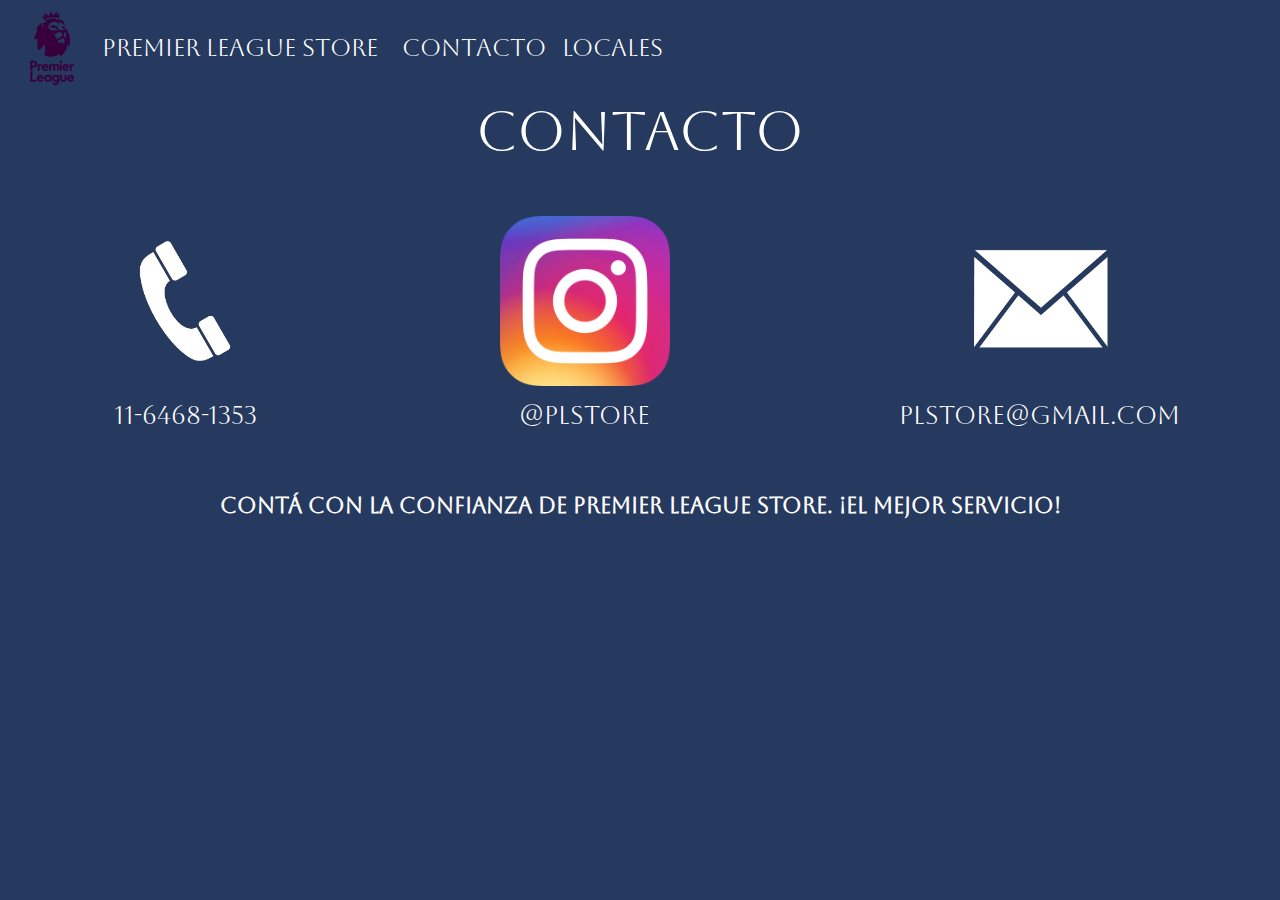
<file: contacto.html>
<!DOCTYPE html>
<html lang="en">
<head>
    <meta charset="UTF-8">
    <meta name="viewport" content="width=device-width, initial-scale=1.0">
    <title>Contato</title>
    <link rel="stylesheet" href="contacto.css">
    <link href="https://fonts.googleapis.com/css2?family=Aboreto&family=Bebas+Neue&family=Fjalla+One&family=Poppins:ital,wght@0,100;0,200;0,300;0,400;0,500;0,600;0,700;0,800;0,900;1,100;1,200;1,300;1,400;1,500;1,600;1,700;1,800;1,900&display=swap" rel="stylesheet">
    <link href="https://fonts.googleapis.com/css2?family=Aboreto&family=Bebas+Neue&family=Bungee+Spice&family=Exo:ital,wght@0,100..900;1,100..900&family=Fjalla+One&family=Poppins:ital,wght@0,100;0,200;0,300;0,400;0,500;0,600;0,700;0,800;0,900;1,100;1,200;1,300;1,400;1,500;1,600;1,700;1,800;1,900&display=swap" rel="stylesheet">
    <link href="https://fonts.googleapis.com/css2?family=Aboreto&family=Bebas+Neue&family=Bungee+Spice&family=Exo:ital,wght@0,100..900;1,100..900&family=Fjalla+One&family=Hanken+Grotesk:ital,wght@0,100..900;1,100..900&family=Poppins:ital,wght@0,100;0,200;0,300;0,400;0,500;0,600;0,700;0,800;0,900;1,100;1,200;1,300;1,400;1,500;1,600;1,700;1,800;1,900&display=swap" rel="stylesheet">
    <link href="https://fonts.googleapis.com/css2?family=Aboreto&family=Bebas+Neue&family=Bungee+Spice&family=Exo:ital,wght@0,100..900;1,100..900&family=Fjalla+One&family=Hanken+Grotesk:ital,wght@0,100..900;1,100..900&family=Josefin+Sans:ital,wght@0,100..700;1,100..700&family=Kanit:ital,wght@0,100;0,200;0,300;0,400;0,500;0,600;0,700;0,800;0,900;1,100;1,200;1,300;1,400;1,500;1,600;1,700;1,800;1,900&family=Poppins:ital,wght@0,100;0,200;0,300;0,400;0,500;0,600;0,700;0,800;0,900;1,100;1,200;1,300;1,400;1,500;1,600;1,700;1,800;1,900&display=swap" rel="stylesheet">
    <script src="https://cdn.jsdelivr.net/npm/bootstrap@5.3.3/dist/js/bootstrap.bundle.min.js" integrity="sha384-YvpcrYf0tY3lHB60NNkmXc5s9fDVZLESaAA55NDzOxhy9GkcIdslK1eN7N6jIeHz" crossorigin="anonymous"></script>
    <link href="https://cdn.jsdelivr.net/npm/bootstrap@5.3.3/dist/css/bootstrap.min.css" rel="stylesheet" integrity="sha384-QWTKZyjpPEjISv5WaRU9OFeRpok6YctnYmDr5pNlyT2bRjXh0JMhjY6hW+ALEwIH" crossorigin="anonymous">
</head>
<body>
    <nav class="navbar navbar-expand-lg bg-body-tertiary" id="nav_prueba">
        <div class="container-fluid">
          <a href="./index.html"><img src="./imagenes/Premier_logo.png" class="menu-icono" alt="">  
          <a class="navbar-brand" href="./index.html">Premier League Store</a>
          <button class="navbar-toggler" type="button" data-bs-toggle="collapse" data-bs-target="#navbarNavAltMarkup" aria-controls="navbarNavAltMarkup" aria-expanded="false" aria-label="Toggle navigation">
            <span class="navbar-toggler-icon"></span>
          </button>
          <div class="collapse navbar-collapse" id="navbarNavAltMarkup">
            <div class="navbar-nav">
              <a class="nav-link" href="./contacto.html" >Contacto</a>
              <a class="nav-link" href="./locales.html" >Locales</a>
            </div>
          </div>
        </div>
    </nav>

    <main class="servicio">
        <div class="contenido-servicio">
            <h2>CONTACTO</h2>
            <div class="servicio-grupo">
                <div class="servicio-1">
                    <img src="./imagenes/IMG_3210.PNG" alt="">
                    <h3>11-6468-1353</h3>
                </div>
                <div class="servicio-2">
                    <a href="https://www.instagram.com/premierleague/?hl=es" target="_blank"><img src="./imagenes/IMG_3211.PNG" alt=""></a>
                    <h3>@PLstore</h3>
                </div>
                <div class="servicio-3">
                    <img src="./imagenes/IMG_3215.PNG" alt="">
                    <h3>PLstore@gmail.com</h3>
                </div>
            </div>
            <p>Contá con la confianza de Premier League Store. ¡El mejor servicio!</p>
        </div>
    </main>


    
</body>
</html>
</file>
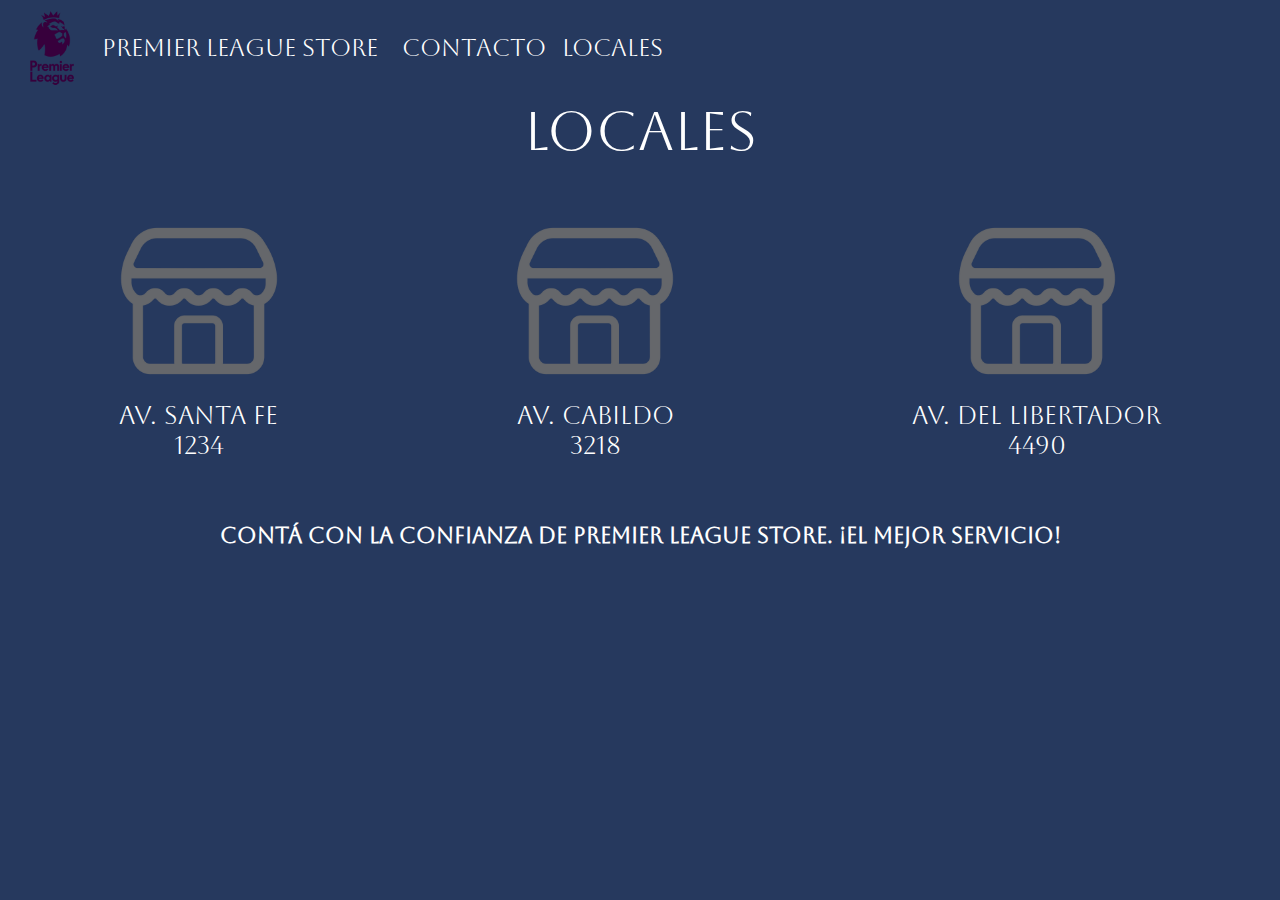
<file: locales.html>
<!DOCTYPE html>
<html lang="en">
<head>
    <meta charset="UTF-8">
    <meta name="viewport" content="width=device-width, initial-scale=1.0">
    <title>Locales</title>
    <link rel="stylesheet" href="locales.css">
    <link href="https://fonts.googleapis.com/css2?family=Aboreto&family=Bebas+Neue&family=Fjalla+One&family=Poppins:ital,wght@0,100;0,200;0,300;0,400;0,500;0,600;0,700;0,800;0,900;1,100;1,200;1,300;1,400;1,500;1,600;1,700;1,800;1,900&display=swap" rel="stylesheet">
    <link href="https://fonts.googleapis.com/css2?family=Aboreto&family=Bebas+Neue&family=Bungee+Spice&family=Exo:ital,wght@0,100..900;1,100..900&family=Fjalla+One&family=Poppins:ital,wght@0,100;0,200;0,300;0,400;0,500;0,600;0,700;0,800;0,900;1,100;1,200;1,300;1,400;1,500;1,600;1,700;1,800;1,900&display=swap" rel="stylesheet">
    <link href="https://fonts.googleapis.com/css2?family=Aboreto&family=Bebas+Neue&family=Bungee+Spice&family=Exo:ital,wght@0,100..900;1,100..900&family=Fjalla+One&family=Hanken+Grotesk:ital,wght@0,100..900;1,100..900&family=Poppins:ital,wght@0,100;0,200;0,300;0,400;0,500;0,600;0,700;0,800;0,900;1,100;1,200;1,300;1,400;1,500;1,600;1,700;1,800;1,900&display=swap" rel="stylesheet">
    <link href="https://fonts.googleapis.com/css2?family=Aboreto&family=Bebas+Neue&family=Bungee+Spice&family=Exo:ital,wght@0,100..900;1,100..900&family=Fjalla+One&family=Hanken+Grotesk:ital,wght@0,100..900;1,100..900&family=Josefin+Sans:ital,wght@0,100..700;1,100..700&family=Kanit:ital,wght@0,100;0,200;0,300;0,400;0,500;0,600;0,700;0,800;0,900;1,100;1,200;1,300;1,400;1,500;1,600;1,700;1,800;1,900&family=Poppins:ital,wght@0,100;0,200;0,300;0,400;0,500;0,600;0,700;0,800;0,900;1,100;1,200;1,300;1,400;1,500;1,600;1,700;1,800;1,900&display=swap" rel="stylesheet">
    <script src="https://cdn.jsdelivr.net/npm/bootstrap@5.3.3/dist/js/bootstrap.bundle.min.js" integrity="sha384-YvpcrYf0tY3lHB60NNkmXc5s9fDVZLESaAA55NDzOxhy9GkcIdslK1eN7N6jIeHz" crossorigin="anonymous"></script>
    <link href="https://cdn.jsdelivr.net/npm/bootstrap@5.3.3/dist/css/bootstrap.min.css" rel="stylesheet" integrity="sha384-QWTKZyjpPEjISv5WaRU9OFeRpok6YctnYmDr5pNlyT2bRjXh0JMhjY6hW+ALEwIH" crossorigin="anonymous">
</head>
<body>
    <nav class="navbar navbar-expand-lg bg-body-tertiary" id="nav_prueba">
        <div class="container-fluid">
          <a href="./index.html"><img src="./imagenes/Premier_logo.png" class="menu-icono" alt="">  
          <a class="navbar-brand" href="./index.html">Premier League Store</a>
          <button class="navbar-toggler" type="button" data-bs-toggle="collapse" data-bs-target="#navbarNavAltMarkup" aria-controls="navbarNavAltMarkup" aria-expanded="false" aria-label="Toggle navigation">
            <span class="navbar-toggler-icon"></span>
          </button>
          <div class="collapse navbar-collapse" id="navbarNavAltMarkup">
            <div class="navbar-nav">
              <a class="nav-link" href="./contacto.html" >Contacto</a>
              <a class="nav-link" href="./locales.html" >Locales</a>
            </div>
          </div>
        </div>
    </nav>

    <main class="servicio">
        <div class="contenido-servicio">
            <h2>Locales</h2>
            <div class="servicio-grupo">
                <div class="servicio-1">
                    <a href="https://www.google.com/maps/place/Av.+Sta.+Fe+1234,+C1013ABT+Cdad.+Aut%C3%B3noma+de+Buenos+Aires/@-34.5958339,-58.387325,17z/data=!3m1!4b1!4m6!3m5!1s0x95bccab845d941b1:0x75ab4cb1d781be38!8m2!3d-34.5958383!4d-58.3847501!16s%2Fg%2F11cslrgfgx?hl=es&entry=ttu" target="_blank"><img src="./imagenes/store-icon-flat-store-by-Vexels.png" alt=""></a>
                    <h3>av. santa fe 1234</h3>
                </div>
                <div class="servicio-2">
                    <a href="https://www.google.com/maps/place/Av.+Cabildo+3218,+Cdad.+Aut%C3%B3noma+de+Buenos+Aires/@-34.552761,-58.4680543,17z/data=!3m1!4b1!4m5!3m4!1s0x95bcb682da094c87:0xea1986ca00da424f!8m2!3d-34.5527654!4d-58.4654794?hl=es&entry=ttu" target="_blank"><img src="./imagenes/store-icon-flat-store-by-Vexels.png" alt=""></a>
                    <h3>av. cabildo 3218</h3>
                </div>
                <div class="servicio-3">
                    <a href="https://www.google.com/maps/place/Av.+del+Libertador+4490,+C1426BWS+Cdad.+Aut%C3%B3noma+de+Buenos+Aires/@-34.5671426,-58.4339749,17z/data=!3m1!4b1!4m5!3m4!1s0x95bcb5bc82d9c0ed:0xd1c43b926f3ce39!8m2!3d-34.567147!4d-58.4314?hl=es&entry=ttu" target="_blank"><img src="./imagenes/store-icon-flat-store-by-Vexels.png" alt=""></a>
                    <h3>av. del libertador 4490</h3>
                </div>
            </div>
            <p>Contá con la confianza de Premier League Store. ¡El mejor servicio!</p>
        </div>
    </main>


    
</body>

</html>
</file>
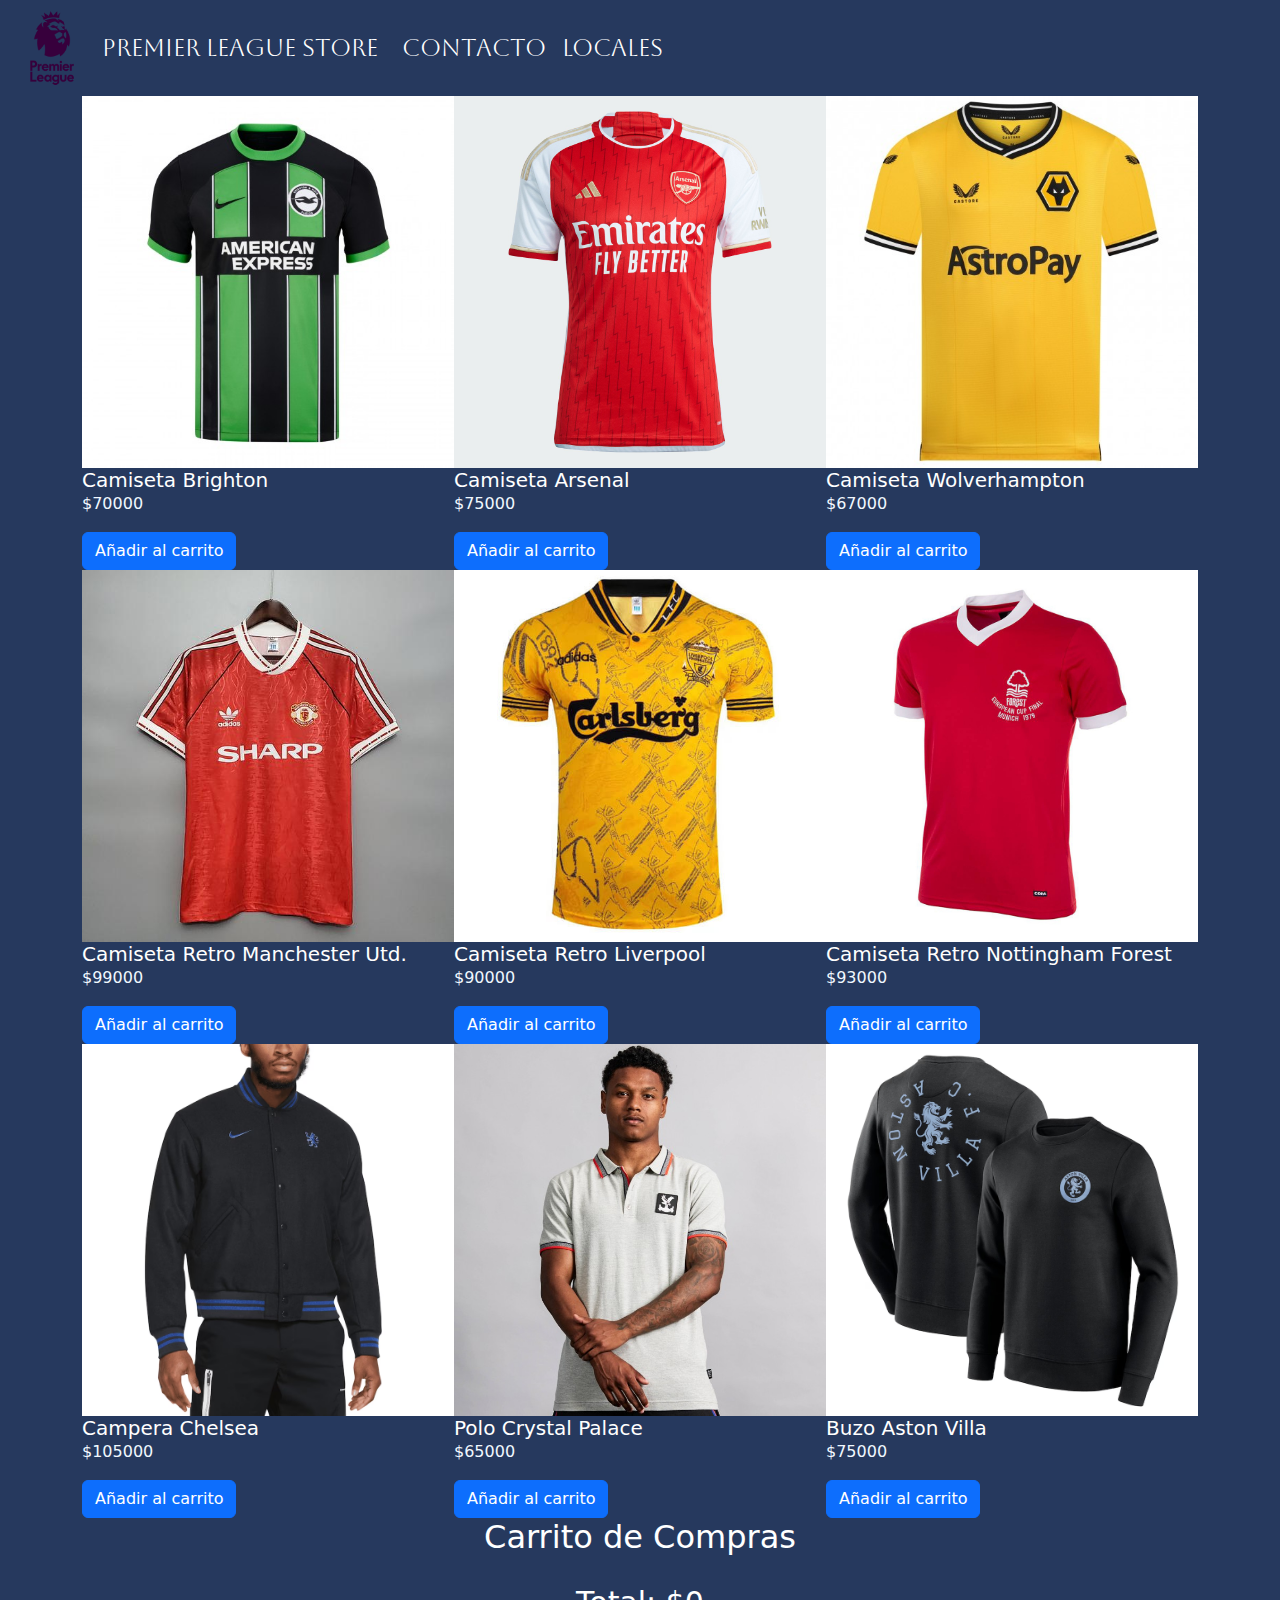
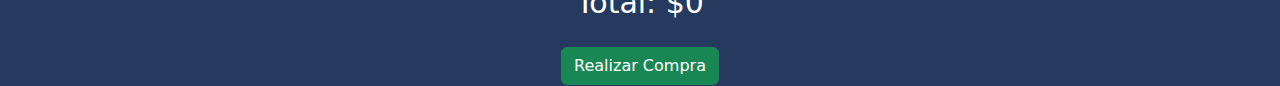
<file: productos.html>
<!DOCTYPE html>
<html lang="en">
<head>
    <meta charset="UTF-8">
    <meta name="viewport" content="width=device-width, initial-scale=1.0">
    <title>Productos</title>
    <link rel="stylesheet" href="productos.css">
    <link rel="preconnect" href="https://fonts.googleapis.com">
    <link rel="preconnect" href="https://fonts.gstatic.com" crossorigin>
    <link href="https://fonts.googleapis.com/css2?family=Aboreto&family=Bebas+Neue&family=Fjalla+One&family=Poppins:ital,wght@0,100;0,200;0,300;0,400;0,500;0,600;0,700;0,800;0,900;1,100;1,200;1,300;1,400;1,500;1,600;1,700;1,800;1,900&display=swap" rel="stylesheet">
    <link href="https://fonts.googleapis.com/css2?family=Aboreto&family=Bebas+Neue&family=Bungee+Spice&family=Exo:ital,wght@0,100..900;1,100..900&family=Fjalla+One&family=Poppins:ital,wght@0,100;0,200;0,300;0,400;0,500;0,600;0,700;0,800;0,900;1,100;1,200;1,300;1,400;1,500;1,600;1,700;1,800;1,900&display=swap" rel="stylesheet">
    <link href="https://fonts.googleapis.com/css2?family=Aboreto&family=Bebas+Neue&family=Bungee+Spice&family=Exo:ital,wght@0,100..900;1,100..900&family=Fjalla+One&family=Hanken+Grotesk:ital,wght@0,100..900;1,100..900&family=Poppins:ital,wght@0,100;0,200;0,300;0,400;0,500;0,600;0,700;0,800;0,900;1,100;1,200;1,300;1,400;1,500;1,600;1,700;1,800;1,900&display=swap" rel="stylesheet">
    <link href="https://fonts.googleapis.com/css2?family=Aboreto&family=Bebas+Neue&family=Bungee+Spice&family=Exo:ital,wght@0,100..900;1,100..900&family=Fjalla+One&family=Hanken+Grotesk:ital,wght@0,100..900;1,100..900&family=Josefin+Sans:ital,wght@0,100..700;1,100..700&family=Kanit:ital,wght@0,100;0,200;0,300;0,400;0,500;0,600;0,700;0,800;0,900;1,100;1,200;1,300;1,400;1,500;1,600;1,700;1,800;1,900&family=Poppins:ital,wght@0,100;0,200;0,300;0,400;0,500;0,600;0,700;0,800;0,900;1,100;1,200;1,300;1,400;1,500;1,600;1,700;1,800;1,900&display=swap" rel="stylesheet">
    <script src="https://cdn.jsdelivr.net/npm/bootstrap@5.3.3/dist/js/bootstrap.bundle.min.js" integrity="sha384-YvpcrYf0tY3lHB60NNkmXc5s9fDVZLESaAA55NDzOxhy9GkcIdslK1eN7N6jIeHz" crossorigin="anonymous"></script>
    <link href="https://cdn.jsdelivr.net/npm/bootstrap@5.3.3/dist/css/bootstrap.min.css" rel="stylesheet" integrity="sha384-QWTKZyjpPEjISv5WaRU9OFeRpok6YctnYmDr5pNlyT2bRjXh0JMhjY6hW+ALEwIH" crossorigin="anonymous">
</head>
<body>
    <nav class="navbar navbar-expand-lg bg-body-tertiary" id="nav_prueba">
        <div class="container-fluid">
          <a href="./index.html"><img src="./imagenes/Premier_logo.png" class="menu-icono" alt="">  
          <a class="navbar-brand" href="./index.html">Premier League Store</a>
          <button class="navbar-toggler" type="button" data-bs-toggle="collapse" data-bs-target="#navbarNavAltMarkup" aria-controls="navbarNavAltMarkup" aria-expanded="false" aria-label="Toggle navigation">
            <span class="navbar-toggler-icon"></span>
          </button>
          <div class="collapse navbar-collapse" id="navbarNavAltMarkup">
            <div class="navbar-nav">
              <a class="nav-link" href="./contacto.html" >Contacto</a>
              <a class="nav-link" href="./locales.html" >Locales</a>
            </div>
          </div>
        </div>
    </nav>

    <section class="productos">
        <div class="container">
            <div class="card-1">
                <img src="./imagenes/brighton actual.jpg" class="card-img-top" alt="...">
                <div class="card-body">
                    <h5 class="card-title">Camiseta Brighton</h5>
                    <p class="card-text">$70000</p>
                    <a class="btn btn-primary">Añadir al carrito</a>
                </div>
            </div>
            <div class="card-2">
                <img src="./imagenes/arsenal.jpg" class="card-img-top" alt="...">
                <div class="card-body">
                    <h5 class="card-title">Camiseta Arsenal</h5>
                    <p class="card-text">$75000</p>
                    <a class="btn btn-primary">Añadir al carrito</a>
                </div>
            </div>
            <div class="card-3">
                <img src="./imagenes/wolves2.jpg" class="card-img-top" alt="...">
                <div class="card-body">
                    <h5 class="card-title">Camiseta Wolverhampton</h5>
                    <p class="card-text">$67000</p>
                    <a class="btn btn-primary">Añadir al carrito</a>
                </div>
            </div>
            <div class="card-4">
                <img src="./imagenes/manutd retro.jpg" class="card-img-top" alt="...">
                <div class="card-body">
                    <h5 class="card-title">Camiseta Retro Manchester Utd.</h5>
                    <p class="card-text">$99000</p>
                    <a class="btn btn-primary">Añadir al carrito</a>
                </div>
            </div>
            <div class="card-5">
                <img src="./imagenes/liverpool retro.jpg" class="card-img-top" alt="...">
                <div class="card-body">
                    <h5 class="card-title">Camiseta Retro Liverpool</h5>
                    <p class="card-text">$90000</p>
                    <a class="btn btn-primary">Añadir al carrito</a>
                </div>
            </div>
            <div class="card-6">
                <img src="./imagenes/nottinghammm.jpg" class="card-img-top" alt="...">
                <div class="card-body">
                    <h5 class="card-title">Camiseta Retro Nottingham Forest</h5>
                    <p class="card-text">$93000</p>
                    <a class="btn btn-primary">Añadir al carrito</a>
                </div>
            </div>
            <div class="card-7">
                <img src="./imagenes/campera chelsea.avif" class="card-img-top" alt="...">
                <div class="card-body">
                    <h5 class="card-title">Campera Chelsea</h5>
                    <p class="card-text">$105000</p>
                    <a class="btn btn-primary">Añadir al carrito</a>
                </div>
            </div>
            <div class="card-8">
                <img src="./imagenes/polo cpfc.jpg" class="card-img-top" alt="...">
                <div class="card-body">
                    <h5 class="card-title">Polo Crystal Palace</h5>
                    <p class="card-text">$65000</p>
                    <a class="btn btn-primary">Añadir al carrito</a>
                </div>
            </div>
            <div class="card-9">
                <img src="./imagenes/aston villa.avif" class="card-img-top" alt="...">
                <div class="card-body">
                    <h5 class="card-title">Buzo Aston Villa</h5>
                    <p class="card-text">$75000</p>
                    <a class="btn btn-primary">Añadir al carrito</a>
                </div>
            </div>
        
    </section>

    <section>
        <div id="carrito" class="contenedor">
          <div class="arriba"><h2>Carrito de Compras</h2></div>
          <div class="medio"><ul id="lista-carrito" class="list-group"></ul></div>
          <div class="abajo">
            <p id="total" class="mt-3">Total: $0</p>
            <button id="boton-compra" class="btn btn-success">Realizar Compra</button>
          </div>
        </div>
        <script src="script.js"></script>
      </section>
    
</body>
</html>
</file>
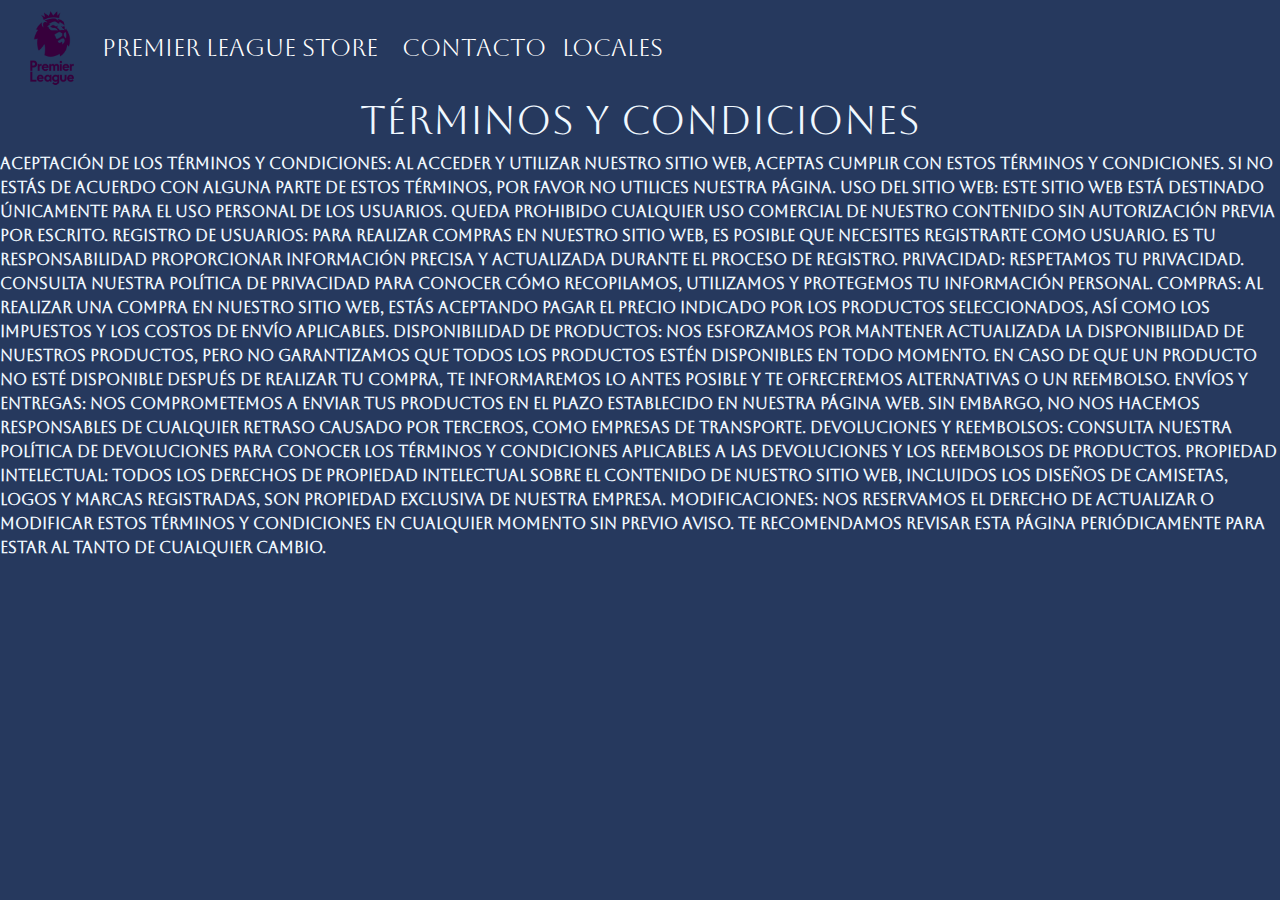
<file: ter-y-cond.html>
<!DOCTYPE html>
<html lang="en">
<head>
    <meta charset="UTF-8">
    <meta name="viewport" content="width=device-width, initial-scale=1.0">
    <title>Términos y condiciones</title>
    <link rel="stylesheet" href="ter-y-cond.css">
    <link href="https://fonts.googleapis.com/css2?family=Aboreto&family=Bebas+Neue&family=Fjalla+One&family=Poppins:ital,wght@0,100;0,200;0,300;0,400;0,500;0,600;0,700;0,800;0,900;1,100;1,200;1,300;1,400;1,500;1,600;1,700;1,800;1,900&display=swap" rel="stylesheet">
    <link href="https://fonts.googleapis.com/css2?family=Aboreto&family=Bebas+Neue&family=Bungee+Spice&family=Exo:ital,wght@0,100..900;1,100..900&family=Fjalla+One&family=Poppins:ital,wght@0,100;0,200;0,300;0,400;0,500;0,600;0,700;0,800;0,900;1,100;1,200;1,300;1,400;1,500;1,600;1,700;1,800;1,900&display=swap" rel="stylesheet">
    <link href="https://fonts.googleapis.com/css2?family=Aboreto&family=Bebas+Neue&family=Bungee+Spice&family=Exo:ital,wght@0,100..900;1,100..900&family=Fjalla+One&family=Hanken+Grotesk:ital,wght@0,100..900;1,100..900&family=Poppins:ital,wght@0,100;0,200;0,300;0,400;0,500;0,600;0,700;0,800;0,900;1,100;1,200;1,300;1,400;1,500;1,600;1,700;1,800;1,900&display=swap" rel="stylesheet">
    <link href="https://fonts.googleapis.com/css2?family=Aboreto&family=Bebas+Neue&family=Bungee+Spice&family=Exo:ital,wght@0,100..900;1,100..900&family=Fjalla+One&family=Hanken+Grotesk:ital,wght@0,100..900;1,100..900&family=Josefin+Sans:ital,wght@0,100..700;1,100..700&family=Kanit:ital,wght@0,100;0,200;0,300;0,400;0,500;0,600;0,700;0,800;0,900;1,100;1,200;1,300;1,400;1,500;1,600;1,700;1,800;1,900&family=Poppins:ital,wght@0,100;0,200;0,300;0,400;0,500;0,600;0,700;0,800;0,900;1,100;1,200;1,300;1,400;1,500;1,600;1,700;1,800;1,900&display=swap" rel="stylesheet">
    <script src="https://cdn.jsdelivr.net/npm/bootstrap@5.3.3/dist/js/bootstrap.bundle.min.js" integrity="sha384-YvpcrYf0tY3lHB60NNkmXc5s9fDVZLESaAA55NDzOxhy9GkcIdslK1eN7N6jIeHz" crossorigin="anonymous"></script>
    <link href="https://cdn.jsdelivr.net/npm/bootstrap@5.3.3/dist/css/bootstrap.min.css" rel="stylesheet" integrity="sha384-QWTKZyjpPEjISv5WaRU9OFeRpok6YctnYmDr5pNlyT2bRjXh0JMhjY6hW+ALEwIH" crossorigin="anonymous">
</head>
<body>
    <nav class="navbar navbar-expand-lg bg-body-tertiary" id="nav_prueba">
        <div class="container-fluid">
          <a href="./index.html"><img src="./imagenes/Premier_logo.png" class="menu-icono" alt="">  
          <a class="navbar-brand" href="./index.html">Premier League Store</a>
          <button class="navbar-toggler" type="button" data-bs-toggle="collapse" data-bs-target="#navbarNavAltMarkup" aria-controls="navbarNavAltMarkup" aria-expanded="false" aria-label="Toggle navigation">
            <span class="navbar-toggler-icon"></span>
          </button>
          <div class="collapse navbar-collapse" id="navbarNavAltMarkup">
            <div class="navbar-nav">
              <a class="nav-link" href="./contacto.html" >Contacto</a>
              <a class="nav-link" href="./locales.html" >Locales</a>
            </div>
          </div>
        </div>
    </nav>

    <main class="terminos">
        <div class="contenedortyc">
            <h5 class="titulotyc">TÉRMINOS Y CONDICIONES</h5>
            <p>Aceptación de los Términos y Condiciones: Al acceder y utilizar nuestro sitio web, aceptas cumplir con estos términos y condiciones. Si no estás de acuerdo con alguna parte de estos términos, por favor no utilices nuestra página.
            Uso del Sitio Web: Este sitio web está destinado únicamente para el uso personal de los usuarios. Queda prohibido cualquier uso comercial de nuestro contenido sin autorización previa por escrito.
            Registro de Usuarios: Para realizar compras en nuestro sitio web, es posible que necesites registrarte como usuario. Es tu responsabilidad proporcionar información precisa y actualizada durante el proceso de registro.
            Privacidad: Respetamos tu privacidad. Consulta nuestra Política de Privacidad para conocer cómo recopilamos, utilizamos y protegemos tu información personal.
            Compras: Al realizar una compra en nuestro sitio web, estás aceptando pagar el precio indicado por los productos seleccionados, así como los impuestos y los costos de envío aplicables.
            Disponibilidad de Productos: Nos esforzamos por mantener actualizada la disponibilidad de nuestros productos, pero no garantizamos que todos los productos estén disponibles en todo momento. En caso de que un producto no esté disponible después de realizar tu compra, te informaremos lo antes posible y te ofreceremos alternativas o un reembolso.
            Envíos y Entregas: Nos comprometemos a enviar tus productos en el plazo establecido en nuestra página web. Sin embargo, no nos hacemos responsables de cualquier retraso causado por terceros, como empresas de transporte.
            Devoluciones y Reembolsos: Consulta nuestra política de devoluciones para conocer los términos y condiciones aplicables a las devoluciones y los reembolsos de productos.
            Propiedad Intelectual: Todos los derechos de propiedad intelectual sobre el contenido de nuestro sitio web, incluidos los diseños de camisetas, logos y marcas registradas, son propiedad exclusiva de nuestra empresa.
            Modificaciones: Nos reservamos el derecho de actualizar o modificar estos términos y condiciones en cualquier momento sin previo aviso. Te recomendamos revisar esta página periódicamente para estar al tanto de cualquier cambio.
        </div>
        </p>

    </main>


    
</body>
</html>
</file>
<file: contacto.css>
body{
  background-color: rgb(38, 57, 94)!important;
}

#nav_prueba{
  background-color: rgb(38, 57, 94)!important;
  position: sticky!important;
  top: 0;
  width: 100%;
  z-index: 1000;
}

.texto_nav{
  color : white!important;
  position: sticky!important;
}

#nav_prueba .navbar-nav .nav-link {
  color: white; /* Cambia el color del texto a blanco */
  font-size: 1.5rem;
  font-family: "Aboreto", system-ui;
}

#nav_prueba .navbar-brand {
  color: white; /* Cambia el color del texto a blanco */
  font-size: 1.5rem;
  font-family: "Aboreto", system-ui;
}

.menu-icono {
  width: 80px; 
  height: auto;
  margin-right: 10px; 
}

/* HEADER */

.contenido-servicio{
  font-family: "Aboreto", system-ui;
  font-weight: 1000;
  font-style: normal;
  text-align: center;
}
.contenido-servicio h2{
  font-size: 55px;
  line-height: 70px;
  color: white;
  text-transform: uppercase;
  margin-bottom: 50px;

}

.contenido-servicio p{
  font-size: 22px;
  color: white;
  margin-bottom: 50px;
  padding: 0 100px;
}

.servicio-grupo{
  display: flex;
  justify-content: space-between;
  margin-bottom: 50px;
}

.servicio-1{
  padding: 0 100px;
}

.servicio-1 img{
  width: 170px;
  margin-bottom: 15px;
}

.servicio-1 h3{
  color: white;
  font-size: 25px;
}

.servicio-2{
  padding: 0 100px;
}

.servicio-2 img{
  width: 170px;
  margin-bottom: 15px;
}

.servicio-2 h3{
  color: white;
  font-size: 25px;
}

.servicio-3{
  padding: 0 100px;
}

.servicio-3 img{
  width: 170px;
  margin-bottom: 15px;
}

.servicio-3 h3{
  color: white;
  font-size: 25px;
}

@media only screen and (max-width: 600px) {
  #nav_prueba .navbar-nav .nav-link {
    font-size: 1.1rem;
  }
  
  #nav_prueba .navbar-brand {
    font-size: 1rem;
  }

  #titulo1{
    font-size: 50px;
  }
  .contenido-servicio h2{
    font-size: 45px;
  }
  .servicio-grupo{
    flex-direction: column; 
    align-items: center; 
  }
  #titulo{
    font-size: 25px;
    text-align: center;
  }

}
</file>
<file: locales.css>
body{
  background-color: rgb(38, 57, 94)!important;
}

#nav_prueba{
  background-color: rgb(38, 57, 94)!important;
  position: sticky!important;
  top: 0;
  width: 100%;
  z-index: 1000;
}

.texto_nav{
  color : white!important;
  position: sticky!important;
}

#nav_prueba .navbar-nav .nav-link {
  color: white; /* Cambia el color del texto a blanco */
  font-size: 1.5rem;
  font-family: "Aboreto", system-ui;
}

#nav_prueba .navbar-brand {
  color: white; /* Cambia el color del texto a blanco */
  font-size: 1.5rem;
  font-family: "Aboreto", system-ui;
}

.menu-icono {
  width: 80px; 
  height: auto;
  margin-right: 10px; 
}

/* HEADER */

.contenido-servicio{
  font-family: "Aboreto", system-ui;
  font-weight: 1000;
  font-style: normal;
  text-align: center;
}
.contenido-servicio h2{
  font-size: 55px;
  line-height: 70px;
  color: white;
  text-transform: uppercase;
  margin-bottom: 50px;

}

.contenido-servicio p{
  font-size: 22px;
  color: white;
  margin-bottom: 50px;
  padding: 0 100px;
}

.servicio-grupo{
  display: flex;
  justify-content: space-between;
  margin-bottom: 50px;
}

.servicio-1{
  padding: 0 100px;
}

.servicio-1 img{
  width: 170px;
  margin-bottom: 15px;
}

.servicio-1 h3{
  color: white;
  font-size: 25px;
}

.servicio-2{
  padding: 0 100px;
}

.servicio-2 img{
  width: 170px;
  margin-bottom: 15px;
}

.servicio-2 h3{
  color: white;
  font-size: 25px;
}

.servicio-3{
  padding: 0 100px;
}

.servicio-3 img{
  width: 170px;
  margin-bottom: 15px;
}

.servicio-3 h3{
  color: white;
  font-size: 25px;
}

@media only screen and (max-width: 600px) {
  #nav_prueba .navbar-nav .nav-link {
    font-size: 1.1rem;
  }
  
  #nav_prueba .navbar-brand {
    font-size: 1rem;
  }

    
    #titulo1{
      font-size: 50px;
    }
    .contenido-servicio h2{
      font-size: 45px;
    }
    .servicio-grupo{
      flex-direction: column; 
      align-items: center; 
    }
    #titulo{
      font-size: 25px;
      text-align: center;
    }
}
</file>
<file: productos.css>
body{
  background-color: rgb(38, 57, 94)!important;
}

#nav_prueba{
  background-color: rgb(38, 57, 94)!important;
  position: sticky!important;
  top: 0;
  width: 100%;
  z-index: 1000;
}

.texto_nav{
  color : white!important;
  position: sticky!important;
}

#nav_prueba .navbar-nav .nav-link {
  color: white; /* Cambia el color del texto a blanco */
  font-size: 1.5rem;
  font-family: "Aboreto", system-ui;
}

#nav_prueba .navbar-brand {
  color: white; /* Cambia el color del texto a blanco */
  font-size: 1.5rem;
  font-family: "Aboreto", system-ui;
}

.menu-icono {
  width: 80px; 
  height: auto;
  margin-right: 10px; 
}

.container {
  display: grid; 
  grid-template-columns: 1fr 1fr 1fr; 
  grid-template-rows: 1fr 1fr 1fr; 
  gap: 0px 0px; 
  grid-template-areas: 
    "card-1 card-2 card-3"
    "card-4 card-5 card-6"
    "card-7 card-8 card-9"; 
}
.card-1 { grid-area: card-1; }
.card-2 { grid-area: card-2; }
.card-3 { grid-area: card-3; }
.card-4 { grid-area: card-4; }
.card-5 { grid-area: card-5; }
.card-6 { grid-area: card-6; }
.card-7 { grid-area: card-7; }
.card-8 { grid-area: card-8; }
.card-9 { grid-area: card-9; }


.card-body h5{
  color: white;
}

.card-text{
  color: aliceblue;
}

/* carrito */


.contenedor {  
  display: grid;
  justify-content: space-between;
  grid-template-columns: 1fr;
  grid-template-rows: auto min-content auto;
  gap: 0px 0px;
  grid-auto-flow: row;
  grid-template-areas:
    "arriba"
    "medio"
    "abajo";
  
}

.arriba{
  text-align: center;
  color: white;
}

.abajo{
  text-align: center;
  font-size: 30px;
  color: white;
}







@media only screen and (max-width: 600px) {
  #nav_prueba .navbar-nav .nav-link {
    font-size: 1.1rem;
  }
  
  #nav_prueba .navbar-brand {
    font-size: 1rem;
  }

  .container {  display: grid;
    grid-template-columns: 1fr;
    grid-template-rows: 1fr 1fr 1fr 1fr 1fr 1fr 1fr 1fr 1fr;
    gap: 0px 0px;
    grid-auto-flow: row;
    grid-template-areas:
      "card-1"
      "card-2"
      "card-3"
      "card-4"
      "card-5"
      "card-6"
      "card-7"
      "card-8"
      "card-9";
  }
  #lista-carrito {
    padding: 10px;
  }
  #total {
    font-size: 16px;
  }
  #lista-carrito .list-group-item {
    flex-direction: column;
  }
  

}
</file>
<file: ter-y-cond.css>
body{
  background-color: rgb(38, 57, 94)!important;
}

#nav_prueba{
  background-color: rgb(38, 57, 94)!important;
  position: sticky!important;
  top: 0;
  width: 100%;
  z-index: 1000;
}

.texto_nav{
  color : white!important;
  position: sticky!important;
}

#nav_prueba .navbar-nav .nav-link {
  color: white; /* Cambia el color del texto a blanco */
  font-size: 1.5rem;
  font-family: "Aboreto", system-ui;
}

#nav_prueba .navbar-brand {
  color: white; /* Cambia el color del texto a blanco */
  font-size: 1.5rem;
  font-family: "Aboreto", system-ui;
}

.menu-icono {
  width: 80px; 
  height: auto;
  margin-right: 10px; 
}

/* HEADER */

.titulotyc{
  text-align: center;
}

.contenedortyc{
  font-family: "Aboreto", system-ui;
  font-weight: 600;
  font-style: normal;
  color:aliceblue
}

.titulotyc{
  font-size:40px;
}

@media only screen and (max-width: 600px) {
  #nav_prueba .navbar-nav .nav-link {
    font-size: 1.1rem;
  }
  
  #nav_prueba .navbar-brand {
    font-size: 1rem;
  }
  
}
</file>
